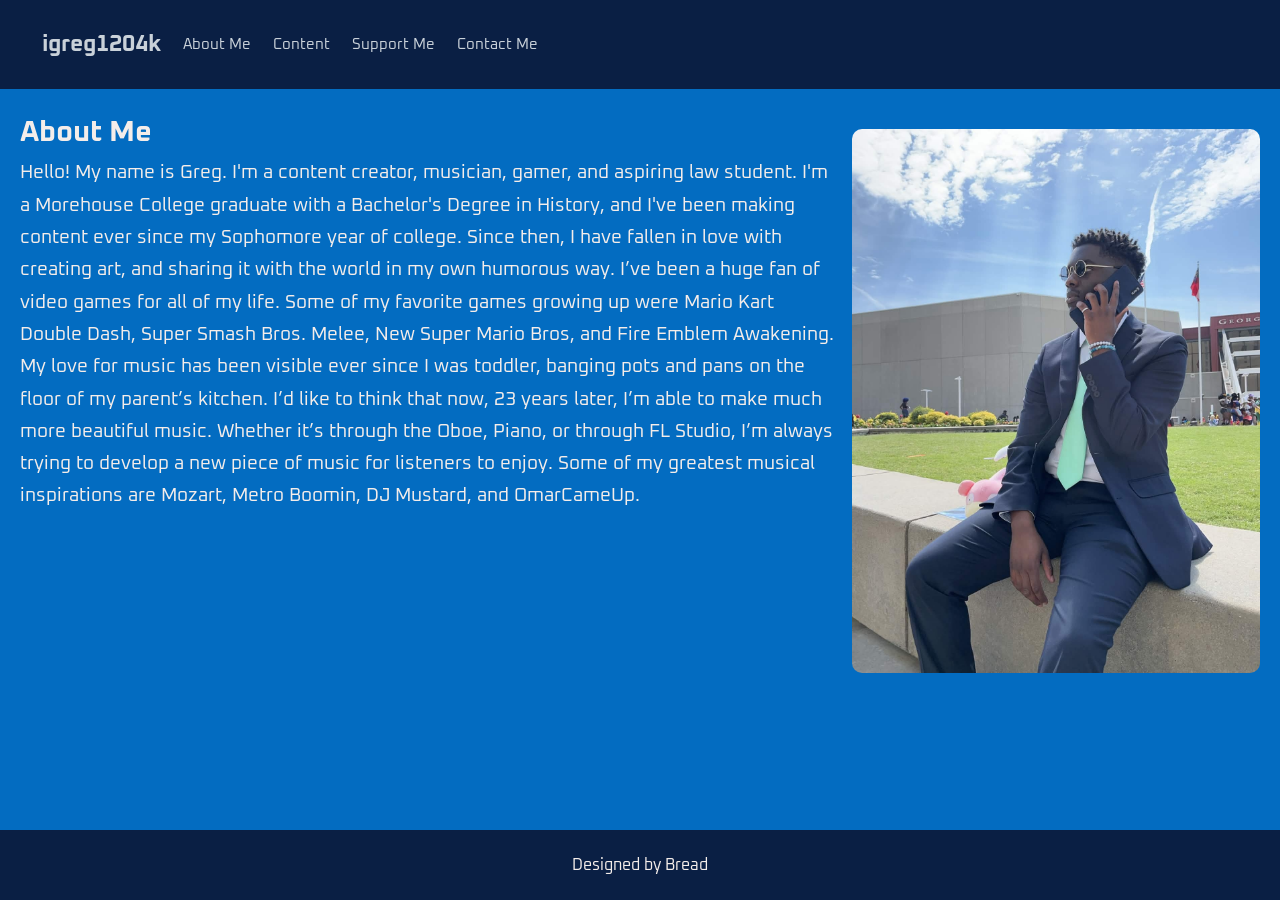
<file: about.html>
<!doctype html>
<html lang="en">
  <head>
    <meta charset="UTF-8" />
    <meta name="viewport" content="width=device-width, initial-scale=1.0" />
    <title>igreg1204k - About Me</title>
    <link rel="stylesheet" href="components/styles/default.css" />
    <script
      src="https://lint.page/kit/4d0fe3.js"
      crossorigin="anonymous"
    ></script>
  </head>
  <body>
    <div data-include="components/navigation/header.html"></div>
    <script src="components/scripts/include.min.js"></script>
    <main>
      <div class="content-wrapper">
        <section class="text-column">
          <h2>About Me</h2>
          <p>
            Hello! My name is Greg. I'm a content creator, musician, gamer, and
            aspiring law student. I'm a Morehouse College graduate with a
            Bachelor's Degree in History, and I've been making content ever
            since my Sophomore year of college. Since then, I have fallen in
            love with creating art, and sharing it with the world in my own
            humorous way. I’ve been a huge fan of video games for all of my
            life. Some of my favorite games growing up were Mario Kart Double
            Dash, Super Smash Bros. Melee, New Super Mario Bros, and Fire Emblem
            Awakening.
          </p>
          <p>
            My love for music has been visible ever since I was toddler, banging
            pots and pans on the floor of my parent’s kitchen. I’d like to think
            that now, 23 years later, I’m able to make much more beautiful
            music. Whether it’s through the Oboe, Piano, or through FL Studio,
            I’m always trying to develop a new piece of music for listeners to
            enjoy. Some of my greatest musical inspirations are Mozart, Metro
            Boomin, DJ Mustard, and OmarCameUp.
          </p>
        </section>

        <figure class="image-column">
          <img
            src="components/images/IMG_7662.jpg"
            alt="greg dressed in a suit and smiling at the camera while standing in front of a blue background"
            width="608"
            height="810"
            style="border-radius: 10px"
          />
        </figure>
      </div>
    </main>

    <div data-include="components/navigation/footer.html"></div>
    <script src="components/scripts/include.min.js"></script>
  </body>
</html>
</file>
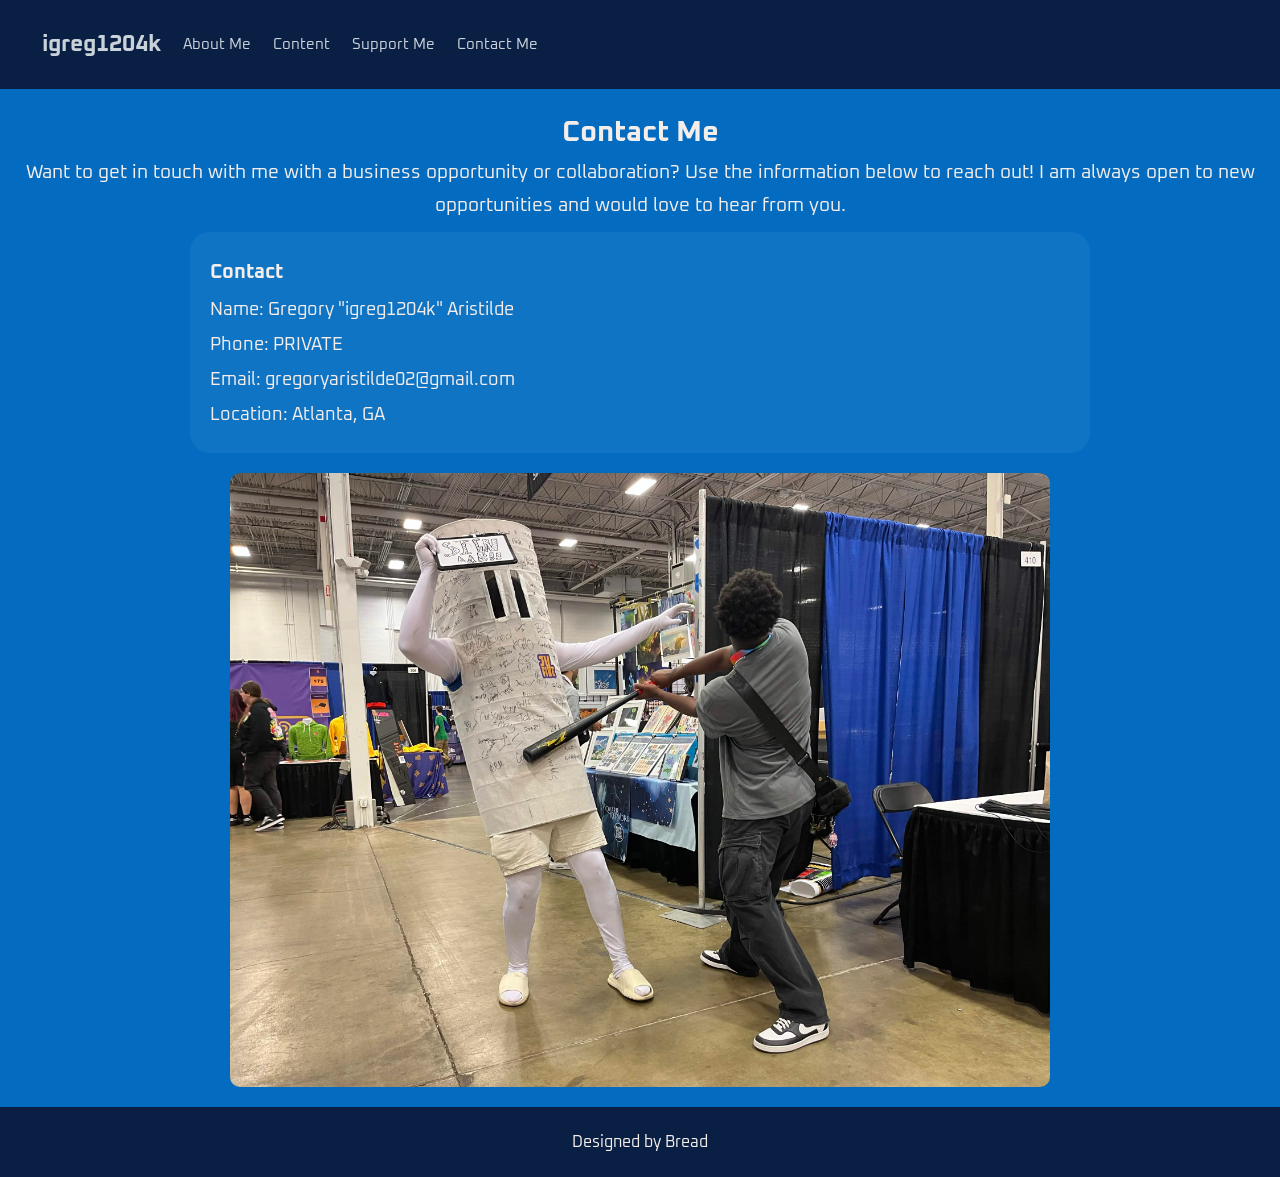
<file: contact.html>
<!doctype html>
<html lang="en">
  <head>
    <meta charset="UTF-8" />
    <meta name="viewport" content="width=device-width, initial-scale=1.0" />
    <title>igreg1204k - Contact Me</title>
    <link rel="stylesheet" href="components/styles/default.css" />
    <script
      src="https://lint.page/kit/4d0fe3.js"
      crossorigin="anonymous"
    ></script>
  </head>
  <body>
    <div data-include="components/navigation/header.html"></div>
    <script src="components/scripts/include.min.js"></script>
    <main>
      <div style="text-align: center">
        <h2>Contact Me</h2>
        <p>
          Want to get in touch with me with a business opportunity or
          collaboration? Use the information below to reach out! I am always
          open to new opportunities and would love to hear from you.
        </p>
      </div>

      <section id="contact">
        <h3>Contact</h3>
        <p>Name: Gregory "igreg1204k" Aristilde</p>
        <p>Phone: PRIVATE</p>
        <p>Email: gregoryaristilde02@gmail.com</p>
        <p>Location: Atlanta, GA</p>
      </section>

      <figure style="text-align: center">
        <img
          src="components/images/IMG_8078.jpg"
          alt="greg hitting a guy with a baseball bat in a funny skit"
          width="820"
          height="614"
          style="border-radius: 10px"
        />
      </figure>
    </main>

    <div data-include="components/navigation/footer.html"></div>
    <script src="components/scripts/include.min.js"></script>
  </body>
</html>
</file>
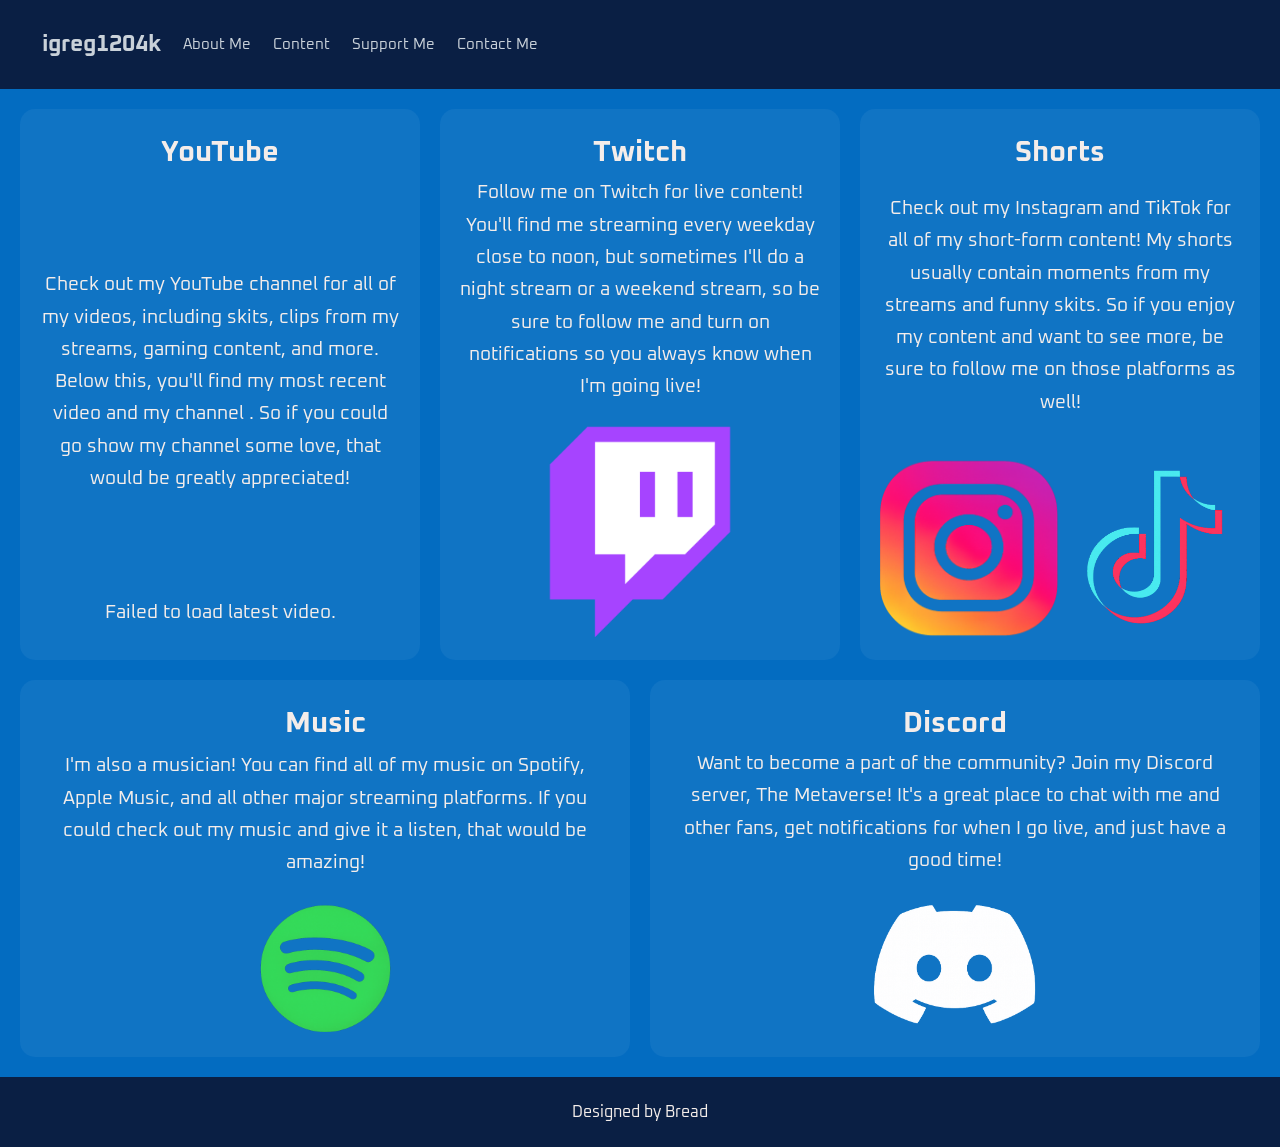
<file: content.html>
<!doctype html>
<html lang="en">
  <head>
    <meta charset="UTF-8" />
    <meta name="viewport" content="width=device-width, initial-scale=1.0" />
    <title>igreg1204k - My Content</title>
    <link rel="stylesheet" href="components/styles/default.css" />
    <script
      src="https://lint.page/kit/4d0fe3.js"
      crossorigin="anonymous"
    ></script>
  </head>
  <body>
    <div data-include="components/navigation/header.html"></div>
    <script src="components/scripts/include.min.js"></script>
    <main class="container">
      <section id="youtube">
        <h2>YouTube</h2>
        <p>
          Check out my YouTube channel for all of my videos, including skits,
          clips from my streams, gaming content, and more. Below this, you'll
          find my most recent video and my channel . So if you could go show my
          channel some love, that would be greatly appreciated!
        </p>
        <div id="latest-video-container"></div>
        <script src="components/scripts/youtubevideo.js" defer></script>
      </section>
      <section id="twitch">
        <h2>Twitch</h2>
        <p>
          Follow me on Twitch for live content! You'll find me streaming every
          weekday close to noon, but sometimes I'll do a night stream or a
          weekend stream, so be sure to follow me and turn on notifications so
          you always know when I'm going live!
        </p>
        <a
          href="https://www.twitch.tv/igreg1204k"
          target="_blank"
          rel="noopener"
        >
          <img
            src="components/images/twitch_logo.png"
            alt="twitch logo that links to igreg1204k's twitch channel"
            width="384"
            height="216"
          />
        </a>
      </section>
      <section id="shorts">
        <h2>Shorts</h2>
        <p>
          Check out my Instagram and TikTok for all of my short-form content! My
          shorts usually contain moments from my streams and funny skits. So if
          you enjoy my content and want to see more, be sure to follow me on
          those platforms as well!
        </p>
        <div class="shorts-container">
          <a
            href="https://www.instagram.com/igreg1204k/"
            target="_blank"
            rel="noopener"
          >
            <img
              src="components/images/insta_transpar.png"
              alt="instagram logo that links to igreg1204k's instagram page"
              width="185"
              height="185"
            />
          </a>
          <a
            href="https://www.tiktok.com/@igreg1204k"
            target="_blank"
            rel="noopener"
          >
            <img
              src="components/images/tiktok_transpar.png"
              alt="tiktok logo that links to igreg1204k's tiktok page"
              width="185"
              height="185"
            />
          </a>
        </div>
      </section>
      <section id="music">
        <h2>Music</h2>
        <p>
          I'm also a musician! You can find all of my music on Spotify, Apple
          Music, and all other major streaming platforms. If you could check out
          my music and give it a listen, that would be amazing!
        </p>
        <a
          href="https://open.spotify.com/artist/1VdLLUIJwpFFAVDVp8JEtI"
          target="_blank"
          rel="noopener"
        >
          <img
            src="components/images/spotify_transpar.png"
            alt="spotify logo that links to igreg1204k's spotify artist page"
            width="135"
            height="135"
          />
        </a>
      </section>

      <section id="discord">
        <h2>Discord</h2>
        <p>
          Want to become a part of the community? Join my Discord server, The
          Metaverse! It's a great place to chat with me and other fans, get
          notifications for when I go live, and just have a good time!
        </p>
        <a href="https://discord.gg/qnA7mJCHxP" target="_blank" rel="noopener">
          <img
            src="components/images/discord_transpar.png"
            alt="discord logo that links to the igreg1204k discord server"
            width="175"
            height="140"
          />
        </a>
      </section>
    </main>

    <div data-include="components/navigation/footer.html"></div>
    <script src="components/scripts/include.min.js"></script>
  </body>
</html>
</file>
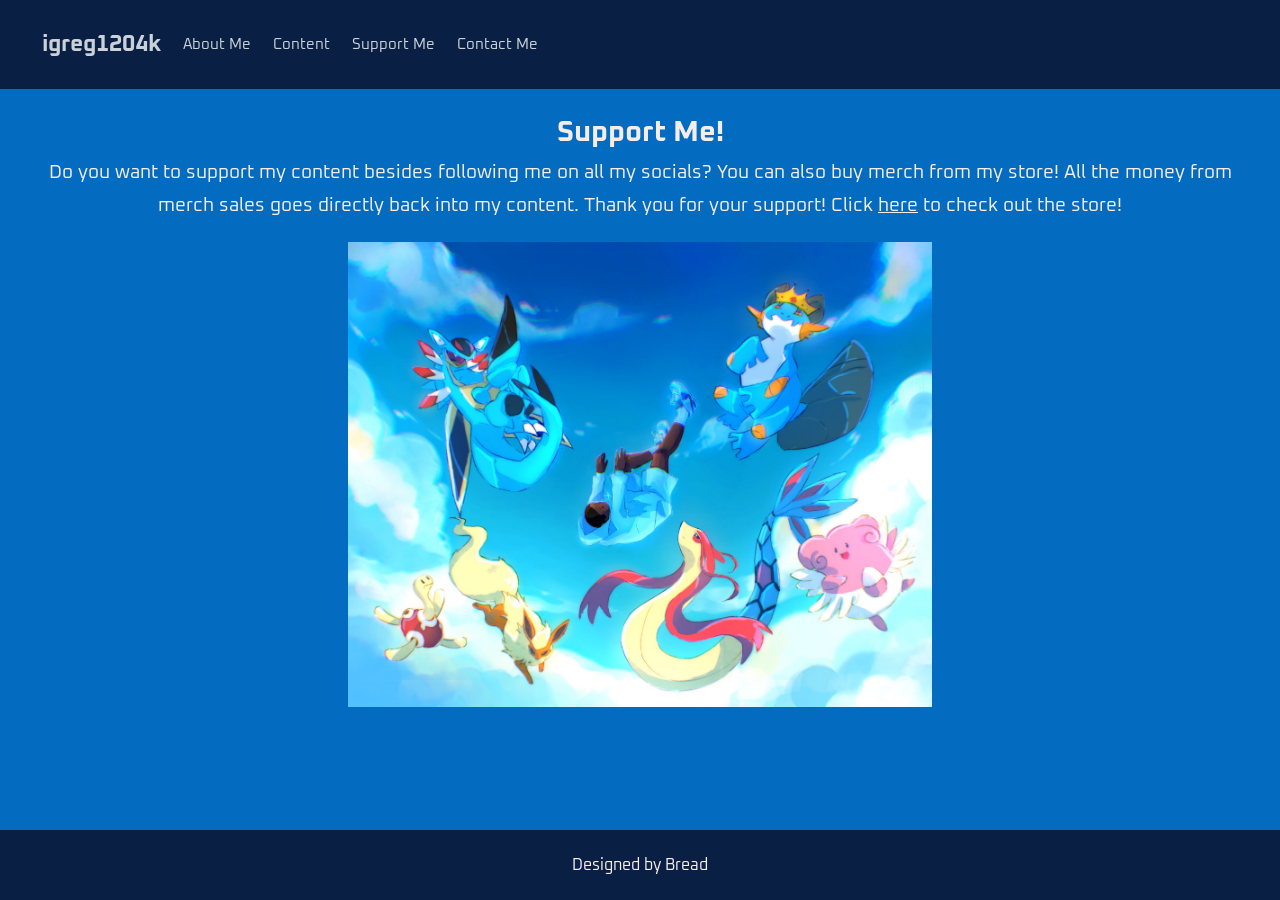
<file: support.html>
<!doctype html>
<html lang="en">
  <head>
    <meta charset="UTF-8" />
    <meta name="viewport" content="width=device-width, initial-scale=1.0" />
    <title>igreg1204k - Support Me!</title>
    <link rel="stylesheet" href="components/styles/default.css" />
    <script
      src="https://lint.page/kit/4d0fe3.js"
      crossorigin="anonymous"
    ></script>
  </head>
  <body>
    <div data-include="components/navigation/header.html"></div>
    <script src="components/scripts/include.min.js"></script>
    <main>
      <div style="text-align: center">
        <h2>Support Me!</h2>
        <p>
          Do you want to support my content besides following me on all my
          socials? You can also buy merch from my store! All the money from
          merch sales goes directly back into my content. Thank you for your
          support! Click
          <a
            href="https://igreg-shop.fourthwall.com"
            target="_blank"
            rel="noopener"
            ><u>here</u></a
          >
          to check out the store!
        </p>
      </div>
      <figure style="text-align: center">
        <img
          src="components/images/for_all_the_guys.JPG"
          alt="greg and his favourite pokemon falling with a sky background"
          width="584"
          height="465"
        />
      </figure>
    </main>
    <div data-include="components/navigation/footer.html"></div>
    <script src="components/scripts/include.min.js"></script>
  </body>
</html>
</file>
<file: components/styles/default.css>
@import url("https://fonts.googleapis.com/css2?family=Oxanium:wght@200..800&display=swap");
/* Global Styles */
*,
*::before,
*::after {
  box-sizing: border-box;
  margin: 0;
  padding: 0;
}

main {
  line-height: 1.7;
  padding: 20px;
  flex: 1;
  border-radius: 20px;
  max-width: none;
  margin: 0;
  text-align: left;
  font-size: 19px;
}

body {
  background-color: #036cc1;
  color: #f4edea;
  min-height: 100vh;
  display: flex;
  flex-direction: column;
  font-family: "Oxanium", sans-serif;
}

a {
  color: #f4edea;
  text-decoration: none;
}

nav {
  display: flex;
  flex-wrap: wrap;
  gap: 2px;
  align-items: center;
}

nav a {
  color: #c9d1d9;
  font-size: 15px;
  padding: 5px 10px;
  border-radius: 4px;
}

header,
footer {
  background-color: #0a1f44;
  padding: 25px 32px;
  text-align: center;
}

h1 {
  display: inline;
}

img {
  display: block;
  margin: 0 auto;
  margin-top: 20px;
}

#contact {
  background-color: rgba(255, 255, 255, 0.05);
  font-size: 17.5px;
  text-align: left;
  margin-top: 20px;
  padding: 20px;
  border-radius: 20px;
  max-width: 900px;
  margin: 10px auto;
  line-height: 2;
}

/* Container for Default Page Layout */
.content-wrapper {
  display: flex;
  gap: 15px;
  align-items: flex-start;
  min-height: 70vh;
}

/* The Two Columns for the Default Page Layout */
.text-column {
  flex: 2;
}

/* The Image Column for the Default Page Layout */
.image-column {
  flex: 1;
  display: flex;
  flex-direction: column;
  align-items: center;
  text-align: center;
}

/* How Images are Styled in the Image Column */
.image-column img {
  max-width: 100%;
  height: auto;
  border-radius: 10px;
  display: block;
}

.image-column figcaption {
  margin-top: 15px;
  font-weight: bold;
}

/* Grid Container for Content Page */
.container {
  display: grid;
  grid-template-columns: repeat(6, 1fr);
  gap: 20px;
  padding: 20px;
}

/* The Sections for each part of the Content */
.container section {
  background-color: rgba(255, 255, 255, 0.05);
  padding: 20px;
  border-radius: 15px;
  text-align: center;
  display: flex;
  flex-direction: column;
  justify-content: space-between;
  align-items: center;
}

/* How Images are Styled */
.container-section-img {
  max-width: 80px;
  height: auto;
  margin-top: 5px;
  order: 3;
}

/* Top Row: 3 Items, Spans 2 Columns Each*/
#youtube,
#twitch,
#shorts {
  grid-column: span 2;
}

/* Bottom Row: 2 Items, Spans 3 Columns Each */
#music,
#discord {
  grid-column: span 3;
}

/* Latest Video Container*/
#latest-video-container {
  order: 2;
  width: 100%;
  margin: 10px 0;
  display: flex;
  justify-content: center;
}

.thumb-container {
  position: relative;
  width: 100%;
  max-width: 280px;
  overflow: hidden;
  border-radius: 12px;
  line-height: 0;
}

.thumb-container img {
  width: 100%;
  height: auto;
  display: block;
  transition: transform 0.3s ease;
}

.play-overlay {
  position: absolute;
  top: 0;
  left: 0;
  right: 0;
  bottom: 0;
  display: flex;
  justify-content: center;
  align-items: center;
  background: rgba(0, 0, 0, 0.2);
  color: white;
  font-size: 40px;
  opacity: 0;
  transition: opacity 0.3s ease;
}

.thumb-container:hover .play-overlay {
  opacity: 1;
}

.thumb-container:hover img {
  transform: scale(1.05);
}

/* Shorts Container, makes the images side by side for content shorts section*/
.shorts-container {
  display: flex;
  justify-content: center;

  order: 3;
}

.slideshow {
  position: relative;
  width: 100%;
  max-width: 400px;
  aspect-ratio: 4 / 5;
  overflow: hidden;
  border-radius: 10px;
}

.slide {
  position: absolute;
  top: 0;
  left: 0;
  width: 100%;
  height: 100%;
  object-fit: contain;
  opacity: 0;
  transform: scale(1.1);
  transition:
    opacity 1s ease-in-out,
    transform 1s ease-in-out;
  margin: 0;
}

.slide-active {
  opacity: 1;
  transform: scale(1);
  z-index: 1;
}
</file>
